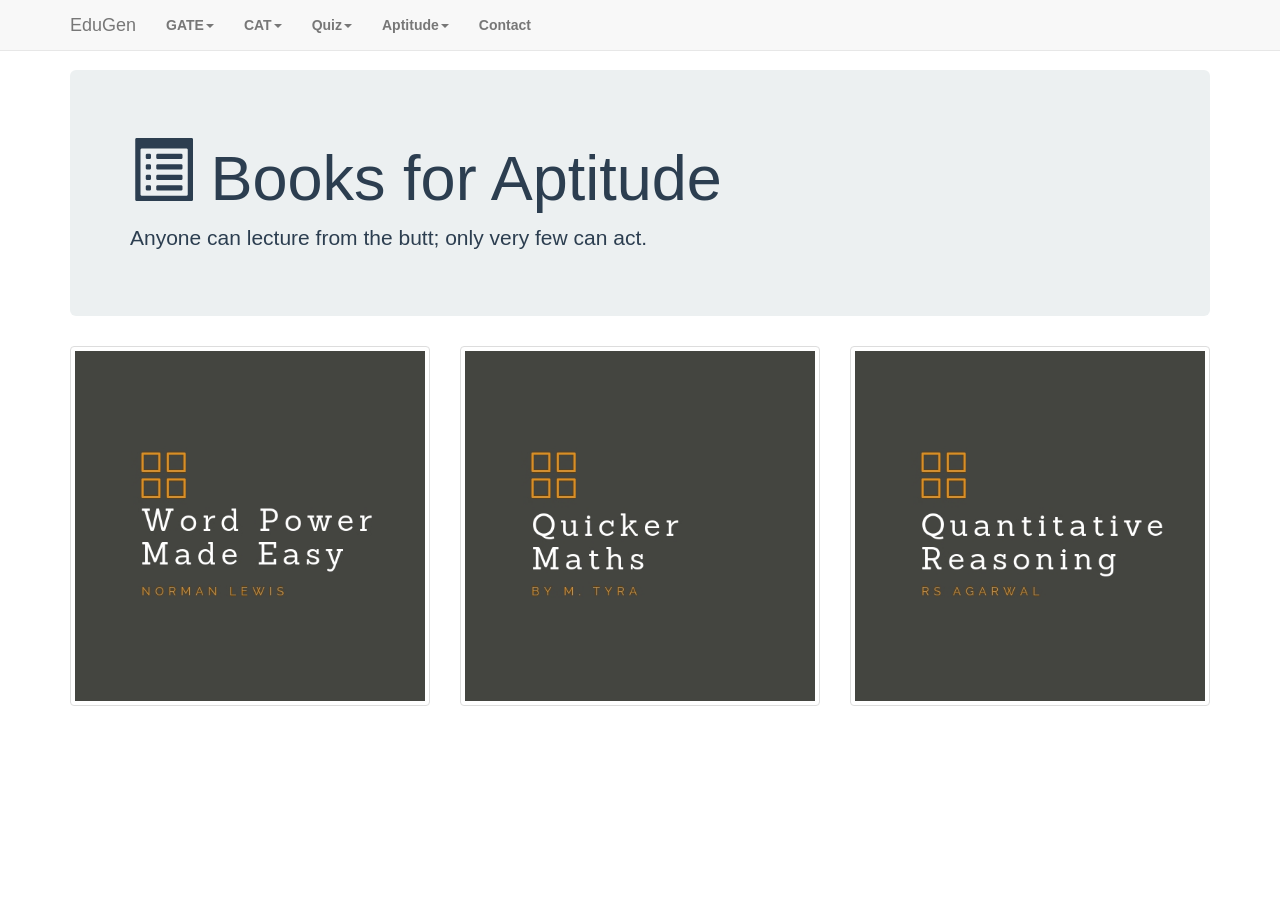
<file: aptitude.html>
<!DOCTYPE html>
<html>
<head>
	<title>Aptitude Books</title>
	<link rel="stylesheet" type="text/css" href="https://maxcdn.bootstrapcdn.com/bootstrap/3.3.5/css/bootstrap.min.css">
  <link rel="stylesheet" type="text/css" href="https://maxcdn.bootstrapcdn.com/font-awesome/4.4.0/css/font-awesome.min.css">
  <script type="text/javascript"src="https://code.jquery.com/jquery-3.3.1.min.js"></script>
  <link rel="stylesheet" type="text/css" href="">
</head>
<style type="text/css">
  #a
  {
    font:bold;
  }
  body { padding-top: 70px;

    background: url(https://cuttriss.co.nz/wp-content/uploads/2016/11/green-triangle-3.png);
    background-size: cover;
   background-position: center;



   }
    .jumbotron {
      color: #2c3e50;
      background: #ecf0f1;

    }
</style>
<body>
  <nav class="navbar navbar-default navbar-fixed-top">
  <div class="container">
<div class="navbar-header">
   <button type="button" class="navbar-toggle collapsed" data-toggle="collapse" data-target="#bs-example-navbar-collapse-1" aria-expanded="false">
        <span class="sr-only">Toggle navigation</span>
        <span class="icon-bar"></span>
        <span class="icon-bar"></span>
        <span class="icon-bar"></span>
      </button>
  <a class="navbar-brand" href="edugen.html" target="_top"><span class="r">EduGen</span></a>
</div>
<div class="collapse navbar-collapse" id="bs-example-navbar-collapse-1">
<ul class="nav navbar-nav navbar-left">
   <li class="dropdown">
   <a href="#" class="dropdown-toggle" data-toggle="dropdown" role="button" aria-haspopup="true" aria-expanded="false"><span class="r"><b>GATE</b></span><span class="caret"></span></a>
          <ul class="dropdown-menu">
            <li><a href="rrrrr.html"><span id="a"><b>Notes</b></span></a></li>
            <li><a href="https://ebooks.careerlauncher.com/store/eBooks/GATE"><span id="a"><b>Books</b></span></a></li>
            <li><a href="gallery.html"><span id="a"><b>Video Lecture</b></span></a></li>
            <li><a href="p.html"><span id="a"><b>Pervious Papers</b></span></a></li>
          </ul>
        </li>
<li class="dropdown">
   <a href="#" class="dropdown-toggle" data-toggle="dropdown" role="button" aria-haspopup="true" aria-expanded="false"><span class="r"><b>CAT</b></span><span class="caret"></span></a>
          <ul class="dropdown-menu">
            <li><a href="cat.html"><b>Notes</b></a></li>
            <li><a href="books.html"><b>Books</b></a></li>
            <li><a href="#"><b>Pervious Papers</b></a></li>
          </ul>
        </li>

 <li class="dropdown">
   <a href="#" class="dropdown-toggle" data-toggle="dropdown" role="button" aria-haspopup="true" aria-expanded="false"><span class="r"><b>Quiz</b></span><span class="caret"></span></a>
          <ul class="dropdown-menu">
            <li><a href="quiz.html"><b>Competition Exam</b></a></li>
          </ul>
        </li>
  <li class="dropdown">
   <a href="#" class="dropdown-toggle" data-toggle="dropdown" role="button" aria-haspopup="true" aria-expanded="false"><span class="r"><b>Aptitude</b></span><span class="caret"></span></a>
          <ul class="dropdown-menu">
            <li><a href="#"></a></li>
            <li><a href="aptitude.html"><b>Books</b></a></li>
            <li><a href="Aptitude_v.html"><b>Video Lecture</b></a></li>
            <!--<li><a href="#"><b>Tricks</b></a></li>-->
          </ul>
        </li>
  <li><a href="#"><span class="r"><b>Contact<b></span></a></li>

</div>
</div>
  </nav>

  <div class="container">

  <div class="jumbotron">
    <h1><i  class="glyphicon glyphicon-list-alt"></i></span>  Books for Aptitude</h1>
    <p>Anyone can lecture from the butt; only very few can act.</p>
  </div>

    <div class="row">
      <div class="col-lg-4 col-sm-6">
        <div class="thumbnail">
        	<a href="https://drive.google.com/file/d/0B2f6gfN3R0ABMWJQYXBMbl9IeEU/view
">
          <img src="img/a1.jpg">
          </a>
        </div>
      </div>
      <div class="col-lg-4 col-sm-6">
        <div class="thumbnail">
        	<a href="https://drive.google.com/file/d/0B1KdGGHsLplheXhyc2VhdXBSZk0/view?pli=1
">
        <img src="img/a4.jpg">
          </a>
        </div>
      </div>
      <div class="col-lg-4 col-sm-6">
        <div class="thumbnail">
        	<a href="https://drive.google.com/file/d/0B1x59CIQzF-Bd1E0VHh3aWxnUVk/view
">
          <img src="img/a3.jpg">
          </a>
        </div>
      </div>


<script src="https://code.jquery.com/jquery-2.1.4.js"></script>
<script src="https://maxcdn.bootstrapcdn.com/bootstrap/3.3.5/js/bootstrap.min.js"></script>
</body>
</html>
</file>
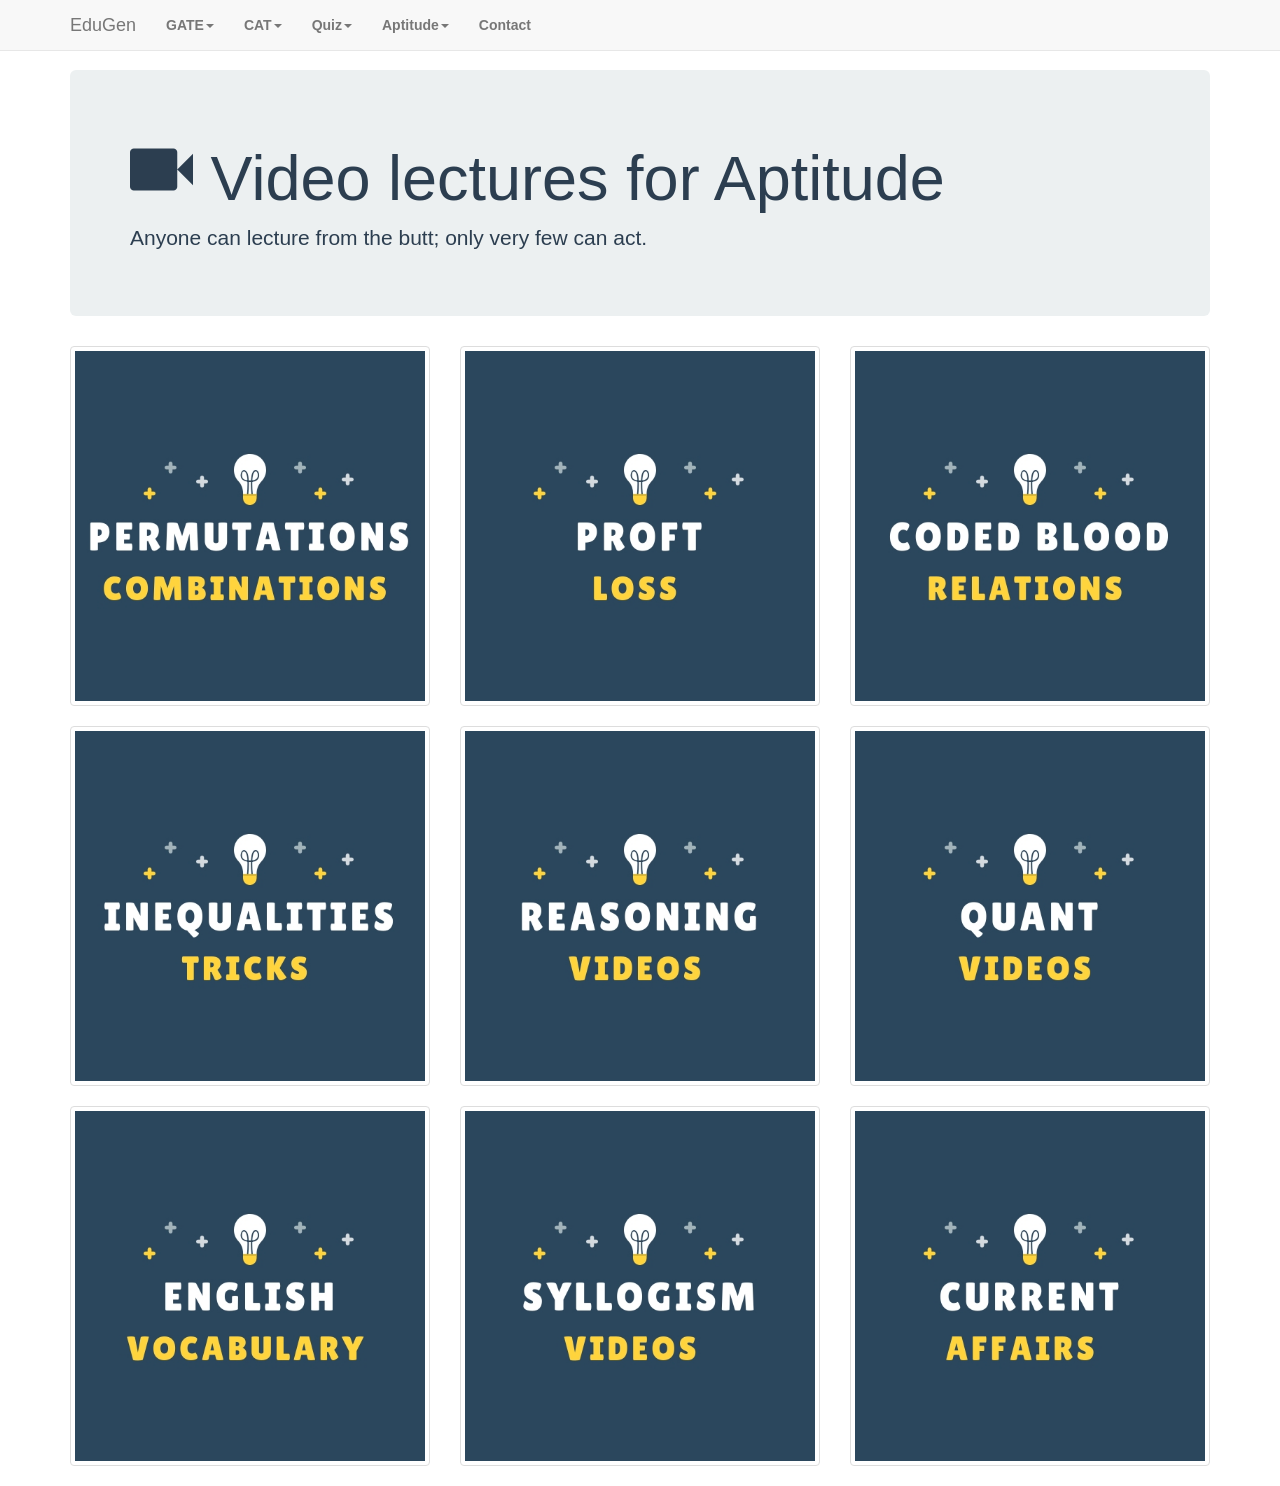
<file: Aptitude_v.html>
<!DOCTYPE html>
<html>
<head>
	<title>Video Lectures</title>
	<link rel="stylesheet" type="text/css" href="https://maxcdn.bootstrapcdn.com/bootstrap/3.3.5/css/bootstrap.min.css">
  <link rel="stylesheet" type="text/css" href="https://maxcdn.bootstrapcdn.com/font-awesome/4.4.0/css/font-awesome.min.css">
  <script type="text/javascript"src="https://code.jquery.com/jquery-3.3.1.min.js"></script>
  <link rel="stylesheet" type="text/css" href="">
</head>
<style type="text/css">
  #a
  {
    font:bold;
  }
  body { padding-top: 70px;

    background: url(https://cuttriss.co.nz/wp-content/uploads/2016/11/green-triangle-3.png);
    background-size: cover;
   background-position: center;



   }
    .jumbotron {
      color: #2c3e50;
      background: #ecf0f1;

    }
</style>
<body>
 <nav class="navbar navbar-default navbar-fixed-top">
  <div class="container">
<div class="navbar-header">
   <button type="button" class="navbar-toggle collapsed" data-toggle="collapse" data-target="#bs-example-navbar-collapse-1" aria-expanded="false">
        <span class="sr-only">Toggle navigation</span>
        <span class="icon-bar"></span>
        <span class="icon-bar"></span>
        <span class="icon-bar"></span>
      </button>
  <a class="navbar-brand" href="edugen.html" target="_top"><span class="r">EduGen</span></a>
</div>
<div class="collapse navbar-collapse" id="bs-example-navbar-collapse-1">
<ul class="nav navbar-nav navbar-left">
   <li class="dropdown">
   <a href="#" class="dropdown-toggle" data-toggle="dropdown" role="button" aria-haspopup="true" aria-expanded="false"><span class="r"><b>GATE</b></span><span class="caret"></span></a>
          <ul class="dropdown-menu">
            <li><a href="rrrrr.html"><span id="a"><b>Notes</b></span></a></li>
            <li><a href="https://ebooks.careerlauncher.com/store/eBooks/GATE"><span id="a"><b>Books</b></span></a></li>
            <li><a href="p.html"><span id="a"><b>Pervious Papers</b></span></a></li>
          </ul>
        </li>
<li class="dropdown">
   <a href="#" class="dropdown-toggle" data-toggle="dropdown" role="button" aria-haspopup="true" aria-expanded="false"><span class="r"><b>CAT</b></span><span class="caret"></span></a>
          <ul class="dropdown-menu">
            <li><a href="cat.html"><b>Notes</b></a></li>
            <li><a href="books.html"><b>Books</b></a></li>
            <li><a href="catv.html"><b>Video Lecture</b></a></li>

          </ul>
        </li>

 <li class="dropdown">
   <a href="#" class="dropdown-toggle" data-toggle="dropdown" role="button" aria-haspopup="true" aria-expanded="false"><span class="r"><b>Quiz</b></span><span class="caret"></span></a>
          <ul class="dropdown-menu">
            <li><a href="quiz.html"><b>Competition Exam</b></a></li>
          </ul>
        </li>
  <li class="dropdown">
   <a href="#" class="dropdown-toggle" data-toggle="dropdown" role="button" aria-haspopup="true" aria-expanded="false"><span class="r"><b>Aptitude</b></span><span class="caret"></span></a>
          <ul class="dropdown-menu">
            <li><a href="#"></a></li>
            <li><a href="aptitude.html"><b>Books</b></a></li>

          </ul>
        </li>
  <li><a href="contact.html"><span class="r"><b>Contact<b></span></a></li>

</div>
</div>
  </nav>
  <div class="container">

  <div class="jumbotron">
    <h1><i  class="glyphicon glyphicon-facetime-video"></i></span>  Video lectures for Aptitude</h1>
    <p>Anyone can lecture from the butt; only very few can act.</p>
  </div>

    <div class="row">
      <div class="col-lg-4 col-sm-6">
        <div class="thumbnail">
        	<a href="https://www.youtube.com/watch?v=j-_v4kdC7uU&list=PLJUzDR8Xp7F81FYCXibzE76YjyIKM5Oas">
          <img src="img/f1.jpg">
          </a>
        </div>
      </div>
      <div class="col-lg-4 col-sm-6">
        <div class="thumbnail">
        	<a href="https://www.youtube.com/watch?v=WsAzKRjCnH8&list=PLJUzDR8Xp7F8V3Z-ciRhLBi49BclBAXTO">
          <img src="img/f2.jpg">
          </a>
        </div>
      </div>
      <div class="col-lg-4 col-sm-6">
        <div class="thumbnail">
        	<a href="https://www.youtube.com/watch?v=K3jf_3l2UmQ&list=PLJUzDR8Xp7F_wcWQyl5v9UtcrRehHsvaH&index=2">
          <img src="img/f3.jpg">
          </a>
        </div>
      </div>
      <div class="col-lg-4 col-sm-6">

        <div class="thumbnail">
        	<a href="https://www.youtube.com/watch?v=inge4MlklIk&list=PLJUzDR8Xp7F-xmWzn_l-PjDF960yOsGJL">
          <img src="img/f4.jpg">
          </a>
        </div>
      </div>
      <div class="col-lg-4 col-sm-6">
        <div class="thumbnail">
        	<a href="https://www.youtube.com/watch?v=N1_mEdE9dx0&list=PLJUzDR8Xp7F9NTc31k1JM0YF6ZfCFyxRr">
          <img src="img/f5.jpg">
          </a>
        </div>
      </div>
      <div class="col-lg-4 col-sm-6">
        <div class="thumbnail">
        	<a href="https://www.youtube.com/watch?v=qL2xPOd8Dos&list=PLJUzDR8Xp7F8dRenYMjXXT1kcyJ_gC6wM">
          <img src="img/f6.jpg">
          </a>
        </div>
      </div>
      <div class="col-lg-4 col-sm-6">
        <div class="thumbnail">
        	<a href="https://www.youtube.com/watch?v=6QkvFzKucaY&list=PLJUzDR8Xp7F-Zes72W8nK0h1FxnHodOuD">
          <img src="img/f7.jpg">
          </a>
        </div>
      </div>
      <div class="col-lg-4 col-sm-6">
        <div class="thumbnail">
        	<a href="https://www.youtube.com/watch?v=N-n-VSvumBM&list=PLJUzDR8Xp7F8tgrqvhOiEFEmGOoyzThAE">
          <img src="img/f8.jpg">
          </a>
        </div>
      </div>
      <div class="col-lg-4 col-sm-6">
        <div class="thumbnail">
        	<a href="https://www.youtube.com/watch?v=sF1ghSiyxdk&list=PLJUzDR8Xp7F_gL8FpwKMOX2yYdkWbLc5P">
          <img src="img/f9.jpg">
          </a>
      </div>
    </div>
  </div>

<script src="https://code.jquery.com/jquery-2.1.4.js"></script>
<script src="https://maxcdn.bootstrapcdn.com/bootstrap/3.3.5/js/bootstrap.min.js"></script>
</body>
</html>
</file>
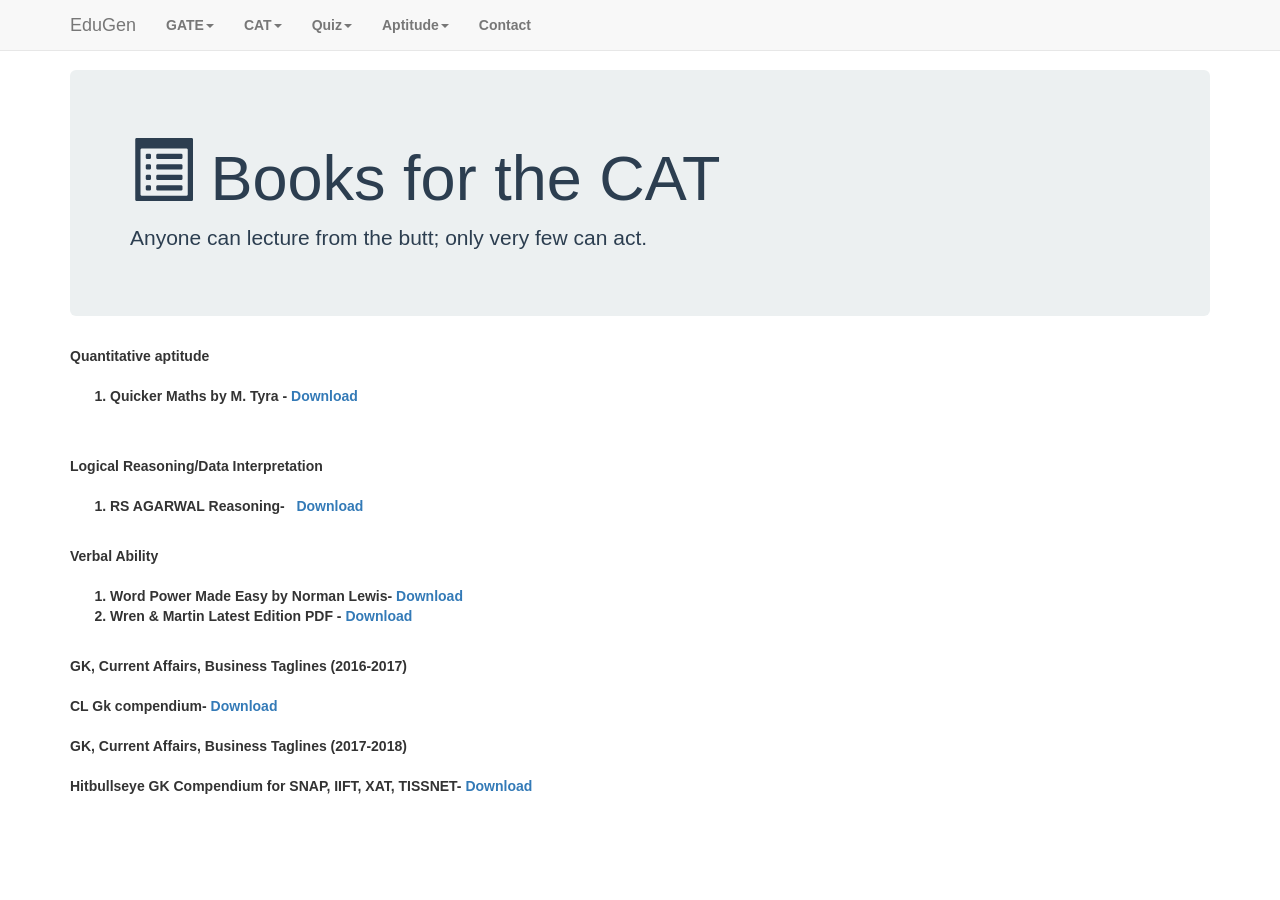
<file: books.html>
<!DOCTYPE html>
<html>
<head>
	<title>Books</title>
<link rel="stylesheet" href="https://maxcdn.bootstrapcdn.com/bootstrap/3.3.7/css/bootstrap.min.css" integrity="sha384-BVYiiSIFeK1dGmJRAkycuHAHRg32OmUcww7on3RYdg4Va+PmSTsz/K68vbdEjh4u" crossorigin="anonymous">
<script src="https://maxcdn.bootstrapcdn.com/bootstrap/3.3.7/js/bootstrap.min.js" integrity="sha384-Tc5IQib027qvyjSMfHjOMaLkfuWVxZxUPnCJA7l2mCWNIpG9mGCD8wGNIcPD7Txa" crossorigin="anonymous"></script>
<script src="https://ajax.googleapis.com/ajax/libs/jquery/3.3.1/jquery.min.js"></script>
  <script src="https://maxcdn.bootstrapcdn.com/bootstrap/3.3.7/js/bootstrap.min.js"></script>
<style type="text/css">
body {
    background: url(https://cuttriss.co.nz/wp-content/uploads/2016/11/green-triangle-3.png);
    background-size: cover;
   background-position: center;
   }
table
{
margin-left:200px;
}
.jumbotron
{
margin-top:70px;
padding-left:50px;
padding-right:50px;
 color: #2c3e50;
 background: #ecf0f1;

}
.entry-content table th {
    padding: 8px;
    background-color: #0f9d58;
    text-align: center;
}
table td
{
color : black
}</p>
<p>table, th, td {
    border: 1px solid black;
    border-collapse: collapse;
}
th, td {
    padding: 5px;
    text-align: left;
    text-color: red;
    font-weight: bold;
    font-size: 14px;
}
body {
    background-color: lightgreay;
}

</style>
<head>
<body>
	 <nav class="navbar navbar-default navbar-fixed-top">
  <div class="container">
<div class="navbar-header">
   <button type="button" class="navbar-toggle collapsed" data-toggle="collapse" data-target="#bs-example-navbar-collapse-1" aria-expanded="false">
        <span class="sr-only">Toggle navigation</span>
        <span class="icon-bar"></span>
        <span class="icon-bar"></span>
        <span class="icon-bar"></span>
      </button>
  <a class="navbar-brand" href="edugen.html" target="_top"><span class="r">EduGen</span></a>
</div>
<div class="collapse navbar-collapse" id="bs-example-navbar-collapse-1">
<ul class="nav navbar-nav navbar-left">
   <li class="dropdown">
   <a href="#" class="dropdown-toggle" data-toggle="dropdown" role="button" aria-haspopup="true" aria-expanded="false"><span class="r"><b>GATE</b></span><span class="caret"></span></a>
          <ul class="dropdown-menu">
            <li><a href="rrrrr.html"><span id="a"><b>Notes</b></span></a></li>
            <li><a href="https://ebooks.careerlauncher.com/store/eBooks/GATE"><span id="a"><b>Books</b></span></a></li>
            <li><a href="gallery.html"><span id="a"><b>Video Lecture</b></span></a></li>
            <li><a href="p.html"><span id="a"><b>Pervious Papers</b></span></a></li>
          </ul>
        </li>
<li class="dropdown">
   <a href="#" class="dropdown-toggle" data-toggle="dropdown" role="button" aria-haspopup="true" aria-expanded="false"><span class="r"><b>CAT</b></span><span class="caret"></span></a>
          <ul class="dropdown-menu">
            <li><a href="cat.html"><b>Notes</b></a></li>
            <li><a href="catv.html"><b>Video Lecture</b></a></li>

          </ul>
        </li>

 <li class="dropdown">
   <a href="#" class="dropdown-toggle" data-toggle="dropdown" role="button" aria-haspopup="true" aria-expanded="false"><span class="r"><b>Quiz</b></span><span class="caret"></span></a>
          <ul class="dropdown-menu">
            <li><a href="quiz.html"><b>Competition Exam</b></a></li>
          </ul>
        </li>
  <li class="dropdown">
   <a href="#" class="dropdown-toggle" data-toggle="dropdown" role="button" aria-haspopup="true" aria-expanded="false"><span class="r"><b>Aptitude</b></span><span class="caret"></span></a>
          <ul class="dropdown-menu">
            <li><a href="#"></a></li>
            <li><a href="aptitude.html"><b>Books</b></a></li>
            <li><a href="Aptitude_v.html"><b>Video Lecture</b></a></li>

          </ul>
        </li>
  <li><a href="contact.html"><span class="r"><b>Contact<b></span></a></li>

</div>
</div>
  </nav>
<div class="container">

  <div class="jumbotron">
    <h1><i  class=" glyphicon glyphicon-list-alt"></i></span>  Books for the CAT</h1>
    <p>Anyone can lecture from the butt; only very few can act.</p>
  </div>




<b>Quantitative aptitude</b><br>
<br>
<ol style="text-align: left;">
<li>Quicker Maths by M. Tyra -&nbsp;<a href="https://drive.google.com/file/d/0B1KdGGHsLplheXhyc2VhdXBSZk0/view?pli=1">Download</a></li>
</ol>
<div>
<br />
<b><br /></b>
<b>Logical Reasoning/Data Interpretation</b><br />
<br />
<ol style="text-align: left;">
<li>RS AGARWAL Reasoning- &nbsp;<a href="https://drive.google.com/open?id=0B1x59CIQzF-Bd1E0VHh3aWxnUVk">&nbsp;Download</a></li>
</ol>
<br />
<b>Verbal Ability</b><br />
<br />
<ol style="text-align: left;">
<li>Word Power Made Easy by Norman Lewis-&nbsp;<a href="https://drive.google.com/file/d/0B2f6gfN3R0ABMWJQYXBMbl9IeEU/view?usp=sharing">Download</a></li>
<li>Wren &amp; Martin Latest Edition PDF - <a href="http://bit.ly/2kybyKP">Download</a></li>
</ol>
<b><br /></b>
<b>GK, Current Affairs, Business Taglines (2016-2017)</b><br />
<b><br /></b>
CL Gk compendium- <a href="http://bit.ly/2kSDets">Download</a><br />
<b><br /></b>
<b>GK, Current Affairs, Business Taglines (2017-2018)</b><br />
<b><br /></b>
Hitbullseye GK Compendium for SNAP, IIFT, XAT, TISSNET- <a href="https://drive.google.com/open?id=1ONXem46PXWzouekeIc-wWhGacV0TVla-">Download</a><br />
<b><br /></b>
<b><br /></b>
</body>
</html>
</file>
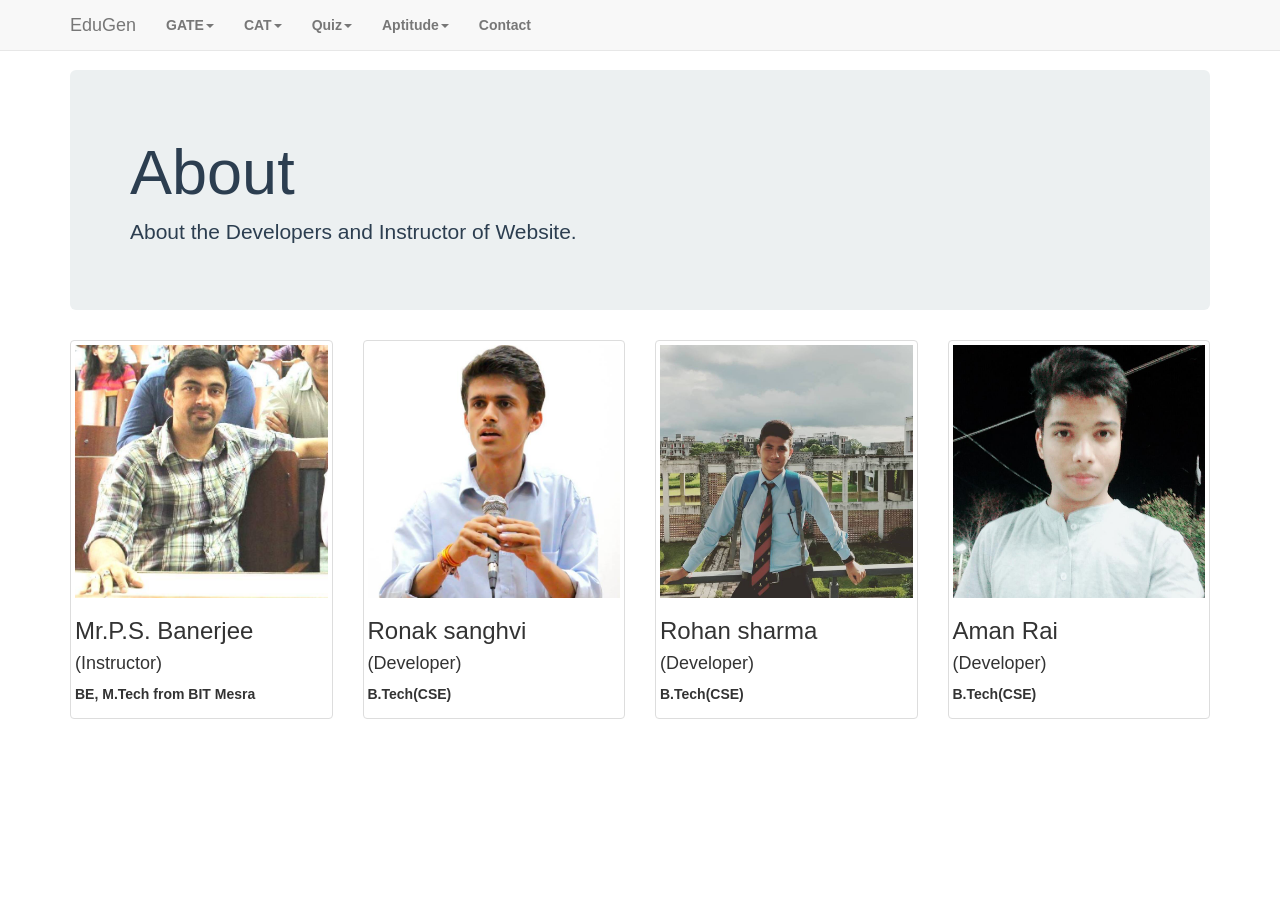
<file: contact.html>
<!DOCTYPE html>
<html>
<head>
	<title>Contact</title>
	<link rel="stylesheet" type="text/css" href="https://maxcdn.bootstrapcdn.com/bootstrap/3.3.5/css/bootstrap.min.css">
  <link rel="stylesheet" type="text/css" href="https://maxcdn.bootstrapcdn.com/font-awesome/4.4.0/css/font-awesome.min.css">
  <script type="text/javascript"src="https://code.jquery.com/jquery-3.3.1.min.js"></script>
  <link rel="stylesheet" type="text/css" href="">
</head>
<style type="text/css">
  #a
  {
    font:bold;
  }
  body { padding-top: 70px; }
    .jumbotron {
      color: #2c3e50;
      background: #ecf0f1;

    }
</style>
<body>
  <nav class="navbar navbar-default navbar-fixed-top">
  <div class="container">
<div class="navbar-header">
   <button type="button" class="navbar-toggle collapsed" data-toggle="collapse" data-target="#bs-example-navbar-collapse-1" aria-expanded="false">
        <span class="sr-only">Toggle navigation</span>
        <span class="icon-bar"></span>
        <span class="icon-bar"></span>
        <span class="icon-bar"></span>
      </button>
  <a class="navbar-brand" href="edugen.html" target="_top"><span class="r">EduGen</span></a>
</div>
<div class="collapse navbar-collapse" id="bs-example-navbar-collapse-1">
<ul class="nav navbar-nav navbar-left">

   <li class="dropdown">
   <a href="#" class="dropdown-toggle" data-toggle="dropdown" role="button" aria-haspopup="true" aria-expanded="false"><span class="r"><b>GATE</b></span><span class="caret"></span></a>
          <ul class="dropdown-menu">
            <li><a href="rrrrr.html"><span id="a"><b>Notes</b></span></a></li>
            <li><a href="https://ebooks.careerlauncher.com/store/eBooks/GATE"><span id="a"><b>Books</b></span></a></li>
            <li><a href="gallery.html"><span id="a"><b>Video Lecture</b></span></a></li>
            <li><a href="p.html"><span id="a"><b>Pervious Papers</b></span></a></li>
          </ul>
        </li>
<li class="dropdown">
   <a href="#" class="dropdown-toggle" data-toggle="dropdown" role="button" aria-haspopup="true" aria-expanded="false"><span class="r"><b>CAT</b></span><span class="caret"></span></a>
          <ul class="dropdown-menu">
            <li><a href="cat.html"><b>Notes</b></a></li>
            <li><a href="books.html"><b>Books</b></a></li>
            <li><a href="catv.html"><b>Video Lecture</b></a></li>
          </ul>
        </li>

 <li class="dropdown">
   <a href="#" class="dropdown-toggle" data-toggle="dropdown" role="button" aria-haspopup="true" aria-expanded="false"><span class="r"><b>Quiz</b></span><span class="caret"></span></a>
          <ul class="dropdown-menu">
            <li><a href="quiz.html"><b>Competition Exam</b></a></li>
          </ul>
        </li>
  <li class="dropdown">
   <a href="#" class="dropdown-toggle" data-toggle="dropdown" role="button" aria-haspopup="true" aria-expanded="false"><span class="r"><b>Aptitude</b></span><span class="caret"></span></a>
          <ul class="dropdown-menu">
            <li><a href="#"></a></li>
            <li><a href="aptitude.html"><b>Books</b></a></li>
            <li><a href="Aptitude_v.html"><b>Video Lecture</b></a></li>
          </ul>
        </li>
  <li><a href="#"><span class="r"><b>Contact<b></span></a></li>

</div>
</div>
  </nav>
  <div class="container">

  <div class="jumbotron">
    <h1><i  class=""></i></span>  About</h1>
    <p>About the Developers and Instructor of Website.</p>
  </div>

    <div class="row">
      <div class="col-lg-3 col-sm-6">
        <div class="thumbnail">
        	<a href="https://www.linkedin.com/in/partha-sarathy-banerjee-157a5937/">
          <img src="img\sir.jpg">
          </a>
            <h3>  Mr.P.S. Banerjee</h3>
            <h4>(Instructor)</h4>
            <p>BE, M.Tech from BIT Mesra</p>
        </div>
      </div>
      <div class="col-lg-3 col-sm-6">
        <div class="thumbnail">
        	<a href="https://www.linkedin.com/in/ronak-sanghvi-6b08aa131/">
          <img src="img\ronak.jpg">
          </a>
          <h3>  Ronak sanghvi
          <h4>(Developer)</h4>
          <p>B.Tech(CSE)</p>
        </div>
      </div>
      <div class="col-lg-3 col-sm-6">
        <div class="thumbnail">
        	<a href="https://www.linkedin.com/in/rohan-sharma-1a894b156/">
          <img src="img\Rohan.jpg">
          </a>
          <h3>Rohan sharma</h3>
          <h4>(Developer)</h4>
          <p>B.Tech(CSE)</p>
        </div>
      </div>
      <div class="col-lg-3 col-sm-6">

        <div class="thumbnail">
        	<a href="https://www.linkedin.com/in/aman-rai-b68945156/">
          <img src="img\aman.jpg">
          </a>
        <h3 >Aman Rai</h3>
        <h4>(Developer)</h4>
        <p>B.Tech(CSE)</p>
      </div>
    </div>
        </div>
<script src="https://code.jquery.com/jquery-2.1.4.js"></script>
<script src="https://maxcdn.bootstrapcdn.com/bootstrap/3.3.5/js/bootstrap.min.js"></script>
</body>
</html>
</file>
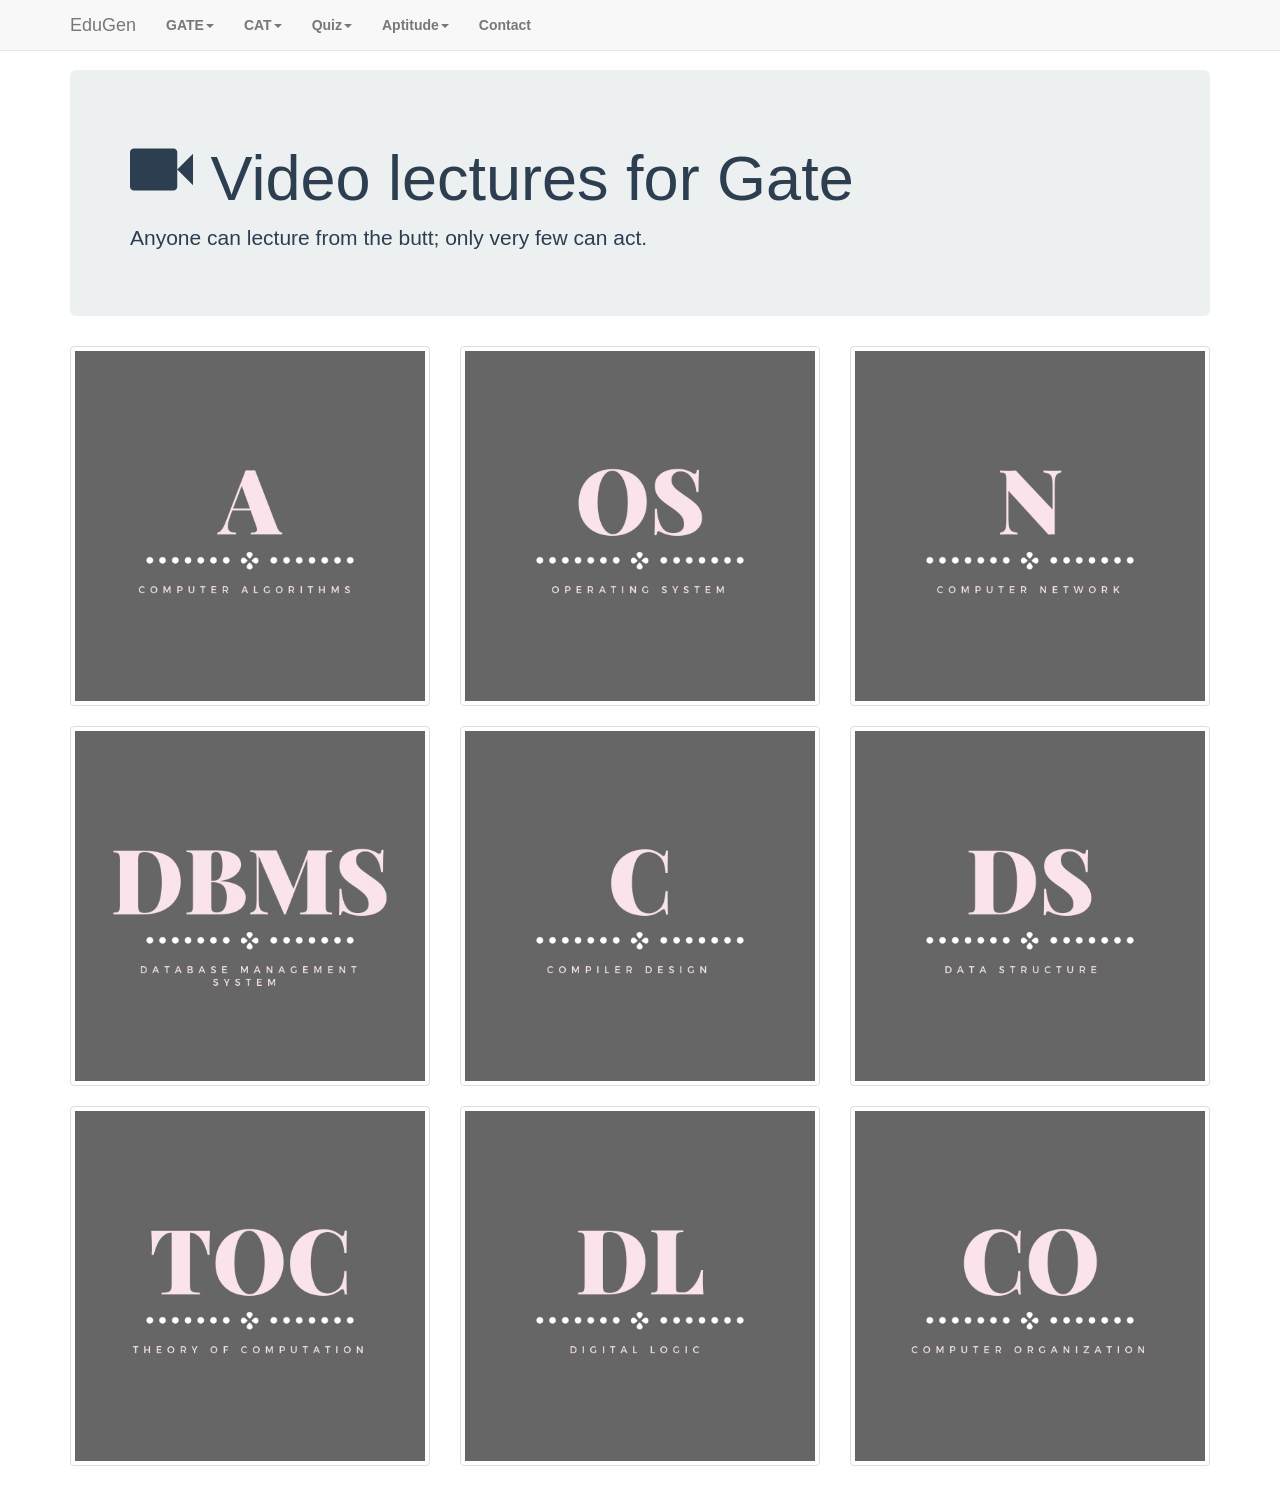
<file: gallery.html>
<!DOCTYPE html>
<html>
<head>
	<title>Video Lectures</title>
	<link rel="stylesheet" type="text/css" href="https://maxcdn.bootstrapcdn.com/bootstrap/3.3.5/css/bootstrap.min.css">
  <link rel="stylesheet" type="text/css" href="https://maxcdn.bootstrapcdn.com/font-awesome/4.4.0/css/font-awesome.min.css">
  <script type="text/javascript"src="https://code.jquery.com/jquery-3.3.1.min.js"></script>
  <link rel="stylesheet" type="text/css" href="">
</head>
<style type="text/css">
  #a
  {
    font:bold;
  }
  body { padding-top: 70px;

    background: url(https://cuttriss.co.nz/wp-content/uploads/2016/11/green-triangle-3.png);
    background-size: cover;
   background-position: center;



   }
    .jumbotron {
      color: #2c3e50;
      background: #ecf0f1;

    }
</style>
<body>
 <nav class="navbar navbar-default navbar-fixed-top">
  <div class="container">
<div class="navbar-header">
   <button type="button" class="navbar-toggle collapsed" data-toggle="collapse" data-target="#bs-example-navbar-collapse-1" aria-expanded="false">
        <span class="sr-only">Toggle navigation</span>
        <span class="icon-bar"></span>
        <span class="icon-bar"></span>
        <span class="icon-bar"></span>
      </button>
  <a class="navbar-brand" href="edugen.html" target="_top"><span class="r">EduGen</span></a>
</div>
<div class="collapse navbar-collapse" id="bs-example-navbar-collapse-1">
<ul class="nav navbar-nav navbar-left">
  
   <li class="dropdown">
   <a href="#" class="dropdown-toggle" data-toggle="dropdown" role="button" aria-haspopup="true" aria-expanded="false"><span class="r"><b>GATE</b></span><span class="caret"></span></a>
          <ul class="dropdown-menu">
            <li><a href="rrrrr.html"><span id="a"><b>Notes</b></span></a></li>
            <li><a href="https://ebooks.careerlauncher.com/store/eBooks/GATE"><span id="a"><b>Books</b></span></a></li>
            <li><a href="p.html"><span id="a"><b>Pervious Papers</b></span></a></li>
          </ul>
        </li>
<li class="dropdown">
   <a href="#" class="dropdown-toggle" data-toggle="dropdown" role="button" aria-haspopup="true" aria-expanded="false"><span class="r"><b>CAT</b></span><span class="caret"></span></a>
          <ul class="dropdown-menu">
            <li><a href="cat.html"><b>Notes</b></a></li>
            <li><a href="books.html"><b>Books</b></a></li>
            <li><a href="catv.html"><b>Video Lecture</b></a></li>

          </ul>
        </li>

 <li class="dropdown">
   <a href="#" class="dropdown-toggle" data-toggle="dropdown" role="button" aria-haspopup="true" aria-expanded="false"><span class="r"><b>Quiz</b></span><span class="caret"></span></a>
          <ul class="dropdown-menu">
            <li><a href="quiz.html"><b>Competition Exam</b></a></li>
          </ul>
        </li>
  <li class="dropdown">
   <a href="#" class="dropdown-toggle" data-toggle="dropdown" role="button" aria-haspopup="true" aria-expanded="false"><span class="r"><b>Aptitude</b></span><span class="caret"></span></a>
          <ul class="dropdown-menu">
            <li><a href="#"></a></li>
            <li><a href="aptitude.html"><b>Books</b></a></li>
            <li><a href="Aptitude_v.html"><b>Video Lecture</b></a></li>

          </ul>
        </li>
  <li><a href="contact.html"><span class="r"><b>Contact<b></span></a></li>

</div>
</div>
  </nav>
  <div class="container">

  <div class="jumbotron">
    <h1><i  class="glyphicon glyphicon-facetime-video"></i></span>  Video lectures for Gate</h1>
    <p>Anyone can lecture from the butt; only very few can act.</p>
  </div>

    <div class="row">
      <div class="col-lg-4 col-sm-6">
        <div class="thumbnail">
        	<a href="https://www.youtube.com/watch?v=0IAPZzGSbME&list=PLDN4rrl48XKpZkf03iYFl-O29szjTrs_O">
          <img src="img/11.jpg">
          </a>
        </div>
      </div>
      <div class="col-lg-4 col-sm-6">
        <div class="thumbnail">
        	<a href="https://www.youtube.com/watch?v=YwqexcfbucE&list=PLmXKhU9FNesSFvj6gASuWmQd23Ul5omtD">
          <img src="img/22.jpg">
          </a>
        </div>
      </div>
      <div class="col-lg-4 col-sm-6">
        <div class="thumbnail">
        	<a href="https://www.youtube.com/watch?v=P_gj_gw_fhQ&list=PL9zFgBale5fsO-ui9r_pmuDC3d2Oh9wWy">
          <img src="img/33.jpg">
          </a>
        </div>
      </div>
      <div class="col-lg-4 col-sm-6">

        <div class="thumbnail">
        	<a href="https://www.youtube.com/watch?v=eTiP-H9GQ30&list=PLmXKhU9FNesR1rSES7oLdJaNFgmuj0SYV">
          <img src="img/44.jpg">
          </a>
        </div>
      </div>
      <div class="col-lg-4 col-sm-6">
        <div class="thumbnail">
        	<a href="https://www.youtube.com/watch?v=hRM9ZvjbpVY&list=PLV8vIYTIdSnaeEO7C3elIV9u-Vj5G5CRF">
          <img src="img/5.jpg">
          </a>
        </div>
      </div>
      <div class="col-lg-4 col-sm-6">
        <div class="thumbnail">
        	<a href="https://www.youtube.com/watch?v=X9r-J_-soUo&list=PLmXKhU9FNesRRy20Hjr2GuQ7Y6wevfsc5">
          <img src="img/6.jpg">
          </a>
        </div>
      </div>
      <div class="col-lg-4 col-sm-6">
        <div class="thumbnail">
        	<a href="https://www.youtube.com/watch?v=00cXiux2Kjk&list=PLmXKhU9FNesSdCsn6YQqu9DmXRMsYdZ2T">
          <img src="img/7.jpg">
          </a>
        </div>
      </div>
      <div class="col-lg-4 col-sm-6">
        <div class="thumbnail">
        	<a href="https://www.youtube.com/watch?v=ztkMRln_jDA&list=PLmXKhU9FNesSfX1PVt4VGm-wbIKfemUWK">
          <img src="img/8.jpg">
          </a>
        </div>
      </div>
      <div class="col-lg-4 col-sm-6">
        <div class="thumbnail">
        	<a href="https://www.youtube.com/watch?v=NV9QD40vgLU&list=PL9zFgBale5fsVaOVUqXA1cJ22ePKpDEim">
          <img src="img/9.jpg">
          </a>
      </div>
    </div>
  </div>

<script src="https://code.jquery.com/jquery-2.1.4.js"></script>
<script src="https://maxcdn.bootstrapcdn.com/bootstrap/3.3.5/js/bootstrap.min.js"></script>
</body>
</html>
</file>
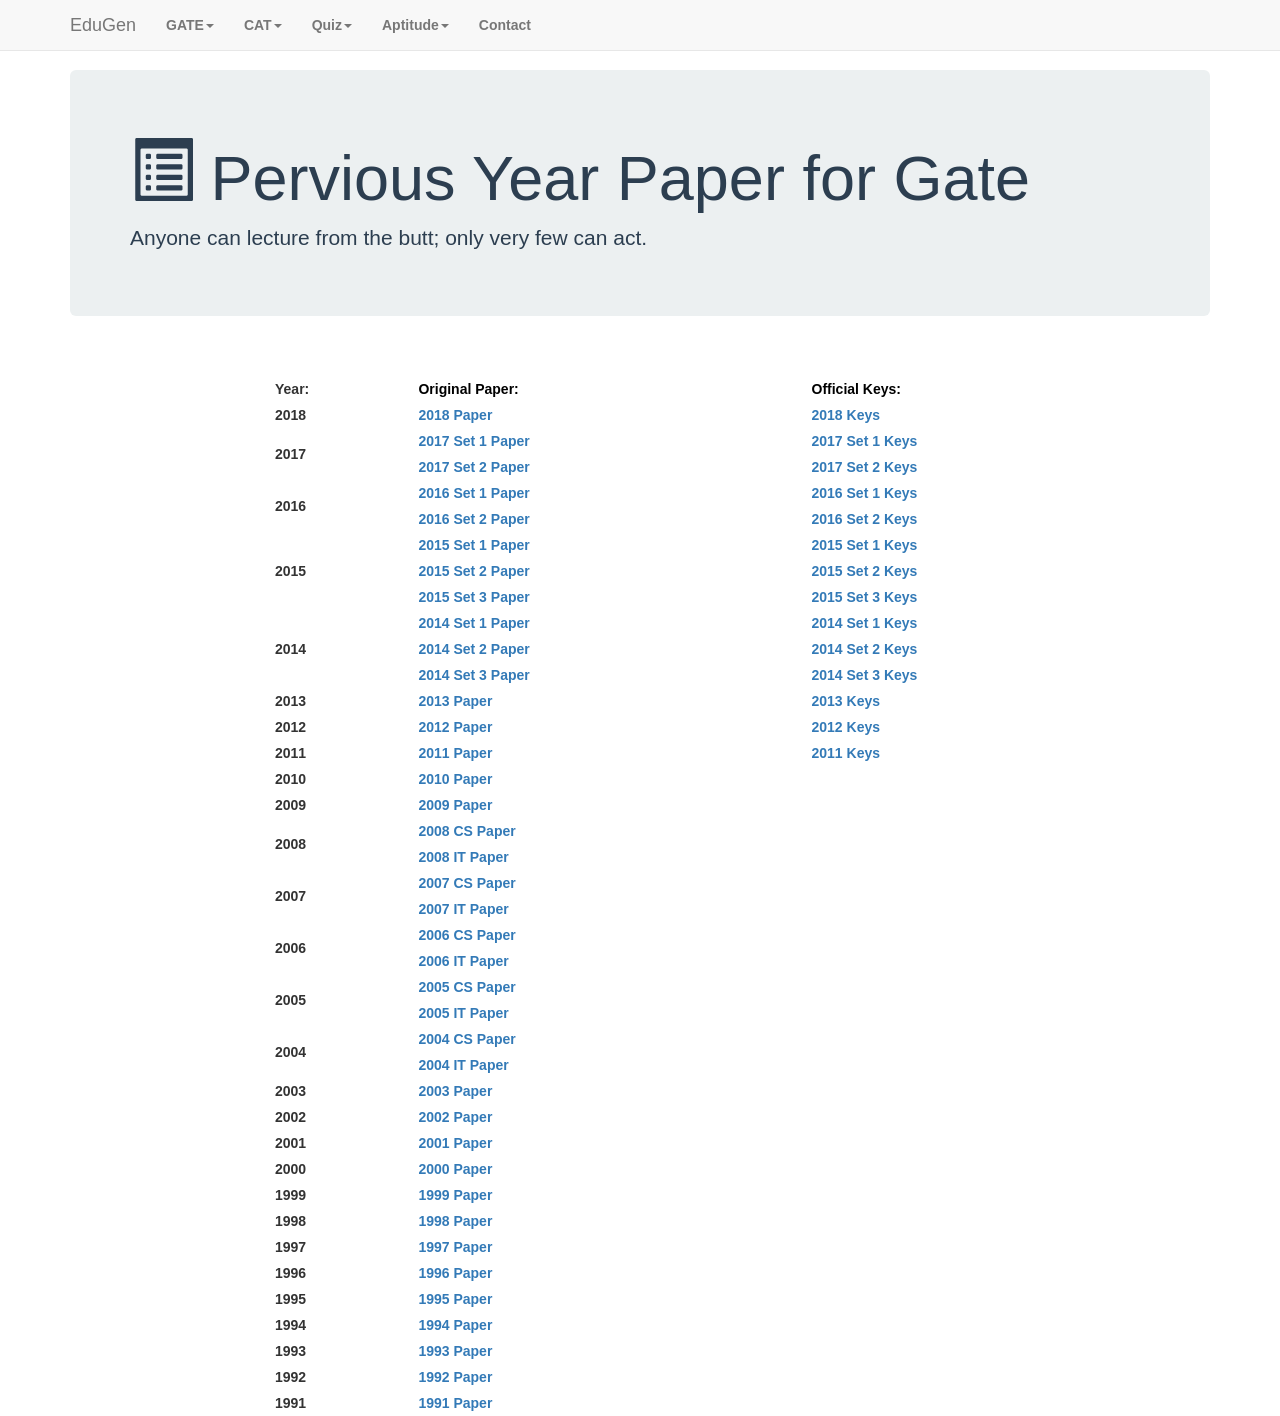
<file: p.html>
<html>
<title>Question paper</title>
<link rel="stylesheet" href="https://maxcdn.bootstrapcdn.com/bootstrap/3.3.7/css/bootstrap.min.css" integrity="sha384-BVYiiSIFeK1dGmJRAkycuHAHRg32OmUcww7on3RYdg4Va+PmSTsz/K68vbdEjh4u" crossorigin="anonymous">
<script src="https://maxcdn.bootstrapcdn.com/bootstrap/3.3.7/js/bootstrap.min.js" integrity="sha384-Tc5IQib027qvyjSMfHjOMaLkfuWVxZxUPnCJA7l2mCWNIpG9mGCD8wGNIcPD7Txa" crossorigin="anonymous"></script>
<script src="https://ajax.googleapis.com/ajax/libs/jquery/3.3.1/jquery.min.js"></script>
  <script src="https://maxcdn.bootstrapcdn.com/bootstrap/3.3.7/js/bootstrap.min.js"></script>
<style type="text/css">
body {
    background: url(https://cuttriss.co.nz/wp-content/uploads/2016/11/green-triangle-3.png);
    background-size: cover;
   background-position: center;
   }
table
{
margin-left:200px;
}
.jumbotron
{
margin-top:70px;
padding-left:50px;
padding-right:50px;
 color: #2c3e50;
 background: #ecf0f1;

}
.entry-content table th {
    padding: 8px;
    background-color: #0f9d58;
    text-align: center;
}
table td
{
color : black
}</p>
<p>table, th, td {
    border: 1px solid black;
    border-collapse: collapse;
}
th, td {
    padding: 5px;
    text-align: left;
    text-color: red;
    font-weight: bold;
    font-size: 14px;
}
body {
    background-color: lightgreay;
}

</style>
<head>
<body>
	 <nav class="navbar navbar-default navbar-fixed-top">
  <div class="container">
<div class="navbar-header">
   <button type="button" class="navbar-toggle collapsed" data-toggle="collapse" data-target="#bs-example-navbar-collapse-1" aria-expanded="false">
        <span class="sr-only">Toggle navigation</span>
        <span class="icon-bar"></span>
        <span class="icon-bar"></span>
        <span class="icon-bar"></span>
      </button>
  <a class="navbar-brand" href="edugen.html" target="_top"><span class="r">EduGen</span></a>
</div>
<div class="collapse navbar-collapse" id="bs-example-navbar-collapse-1">
<ul class="nav navbar-nav navbar-left">
  
   <li class="dropdown">
   <a href="#" class="dropdown-toggle" data-toggle="dropdown" role="button" aria-haspopup="true" aria-expanded="false"><span class="r"><b>GATE</b></span><span class="caret"></span></a>
          <ul class="dropdown-menu">
            <li><a href="rrrrr.html"><span id="a"><b>Notes</b></span></a></li>
            <li><a href="https://ebooks.careerlauncher.com/store/eBooks/GATE"><span id="a"><b>Books</b></span></a></li>
            <li><a href="gallery.html"><span id="a"><b>Video Lecture</b></span></a></li>
          </ul>
        </li>
<li class="dropdown">
   <a href="#" class="dropdown-toggle" data-toggle="dropdown" role="button" aria-haspopup="true" aria-expanded="false"><span class="r"><b>CAT</b></span><span class="caret"></span></a>
          <ul class="dropdown-menu">
            <li><a href="cat.html"><b>Notes</b></a></li>
            <li><a href="books.html"><b>Books</b></a></li>
            <li><a href="catv.html"><b>Video Lecture</b></a></li>

          </ul>
        </li>

 <li class="dropdown">
   <a href="#" class="dropdown-toggle" data-toggle="dropdown" role="button" aria-haspopup="true" aria-expanded="false"><span class="r"><b>Quiz</b></span><span class="caret"></span></a>
          <ul class="dropdown-menu">
            <li><a href="quiz.html"><b>Competition Exam</b></a></li>
          </ul>
        </li>
  <li class="dropdown">
   <a href="#" class="dropdown-toggle" data-toggle="dropdown" role="button" aria-haspopup="true" aria-expanded="false"><span class="r"><b>Aptitude</b></span><span class="caret"></span></a>
          <ul class="dropdown-menu">
            <li><a href="#"></a></li>
            <li><a href="aptitude.html"><b>Books</b></a></li>
            <li><a href="Aptitude_v.html"><b>Video Lecture</b></a></li>

          </ul>
        </li>
  <li><a href="contact.html"><span class="r"><b>Contact<b></span></a></li>

</div>
</div>
  </nav>
<div class="container">

  <div class="jumbotron">
    <h1><i  class=" glyphicon glyphicon-list-alt"></i></span>  Pervious Year Paper for Gate</h1>
    <p>Anyone can lecture from the butt; only very few can act.</p>
  </div>


  <!-- Wrapper for slides -->

<table style="width:80%">
<b></p>
<tr>
<th><b>Year:</b></th>
<td><b>Original Paper:</b></td>
<td><b>Official Keys:</b></td>
</tr>
<tr>
<th rowspan="2">2018</th>
<td><a href="https://drive.google.com/open?id=1CcOpvMbmoneCockBJxqsuyrcFzVjlyhZ">2018 Paper</a></td>
<td><a href="https://drive.google.com/open?id=1-Hhl9QJlTYyjU6lzO8GhdXxURZnhH_3S">2018 Keys</a></td>
</tr>
<tr>
</tr>
<tr>
<th rowspan="2">2017</th>
<td><a href="https://drive.google.com/open?id=0By-VZ5fZo_6iZFd0TU9lVDhPbDA" target="_blank">2017 Set 1 Paper</a></td>
<td><a href="https://drive.google.com/open?id=0By-VZ5fZo_6idWNtSXViMkktZUk" target="_blank">2017 Set 1 Keys</a></td>
</tr>
<tr>
<td><a href="https://drive.google.com/open?id=0By-VZ5fZo_6iT2xGMVlKOWYxS3c" target="_blank">2017 Set 2 Paper</a></td>
<td><a href="https://drive.google.com/open?id=0By-VZ5fZo_6iRWtITmVGSmtDVXM" target="_blank">2017 Set 2 Keys</a></td>
</tr>
<tr>
<th rowspan="2">2016</th>
<td><a href="https://drive.google.com/open?id=0By-VZ5fZo_6iRTdoUkRBc0FadE0" target="_blank">2016 Set 1 Paper</a></td>
<td><a href="https://drive.google.com/open?id=0By-VZ5fZo_6ibllBempRcGxaUDg" target="_blank">2016 Set 1 Keys</a></td>
</tr>
<tr>
<td><a href="https://drive.google.com/open?id=0By-VZ5fZo_6iZWVHYTB5eUpsMGc" target="_blank">2016 Set 2 Paper</a></td>
<td><a href="https://drive.google.com/open?id=0By-VZ5fZo_6icTdzZmgxb3lieWM" target="_blank">2016 Set 2 Keys</a></td>
</tr>
<tr>
<th rowspan="3">2015</th>
<td><a href="https://drive.google.com/open?id=0By-VZ5fZo_6iZHZWanRYR2pPazA" target="_blank">2015 Set 1 Paper</a></td>
<td><a href="https://drive.google.com/open?id=0By-VZ5fZo_6ia0d4NWIzZXJETHc" target="_blank">2015 Set 1 Keys</a></td>
</tr>
<tr>
<td><a href="https://drive.google.com/open?id=0By-VZ5fZo_6iTTdhOTFzVzFHQzQ" target="_blank">2015 Set 2 Paper</a></td>
<td><a href="https://drive.google.com/open?id=0By-VZ5fZo_6iRm9XZng2ZjVxUDg" target="_blank">2015 Set 2 Keys</a></td>
</tr>
<tr>
<td><a href="https://drive.google.com/open?id=0By-VZ5fZo_6iaTZhaEE4OEZOTGs" target="_blank">2015 Set 3 Paper</a></td>
<td><a href="https://drive.google.com/open?id=0By-VZ5fZo_6iVDZzU2tDazJxSDQ" target="_blank">2015 Set 3 Keys</a></td>
</tr>
<tr>
<th rowspan="3">2014</th>
<td><a href="https://drive.google.com/open?id=0By-VZ5fZo_6idm50dHo3TnByTXc" target="_blank">2014 Set 1 Paper</a></td>
<td><a href="https://drive.google.com/open?id=0By-VZ5fZo_6idFRGMnBNbFFiTk0" target="_blank">2014 Set 1 Keys</a></td>
</tr>
<tr>
<td><a href="https://drive.google.com/open?id=0By-VZ5fZo_6ieXF2ckxoM1hBWm8" target="_blank">2014 Set 2 Paper</a></td>
<td><a href="https://drive.google.com/open?id=0By-VZ5fZo_6iakVhT1ZNU0ozMjg" target="_blank">2014 Set 2 Keys</a></td>
</tr>
<tr>
<td><a href="https://drive.google.com/open?id=0By-VZ5fZo_6iRnliMDlMT2o2T2M" target="_blank">2014 Set 3 Paper</a></a></td>
<td><a href="https://drive.google.com/open?id=0By-VZ5fZo_6iNHJOMGJQOHFFMHc" target="_blank">2014 Set 3 Keys</a></td>
</tr>
<tr>
<th>2013</th>
<td><a href="https://drive.google.com/open?id=0By-VZ5fZo_6iM2x5blMwS2lBZDA" target="_blank">2013 Paper</a></td>
<td><a href="https://drive.google.com/open?id=0By-VZ5fZo_6iLXpKLTZBWWU4dEk" target="_blank">2013 Keys</a></td>
</tr>
<tr>
<th>2012</th>
<td><a href="https://drive.google.com/open?id=0By-VZ5fZo_6iLTFlM2FTT0ZLclk" target="_blank">2012 Paper</a></td>
<td><a href="https://drive.google.com/open?id=0By-VZ5fZo_6ieVRSZ29TRmozd0U" target="_blank">2012 Keys</a></td>
</tr>
<tr>
<th>2011</th>
<td><a href="https://drive.google.com/open?id=0By-VZ5fZo_6icXVwZFhaS0hLRE0" target="_blank">2011 Paper</a></td>
<td><a href="https://drive.google.com/open?id=0By-VZ5fZo_6iRExmTEVmRlgzNWc" target="_blank">2011 Keys</a></td>
</tr>
<tr>
<th>2010</th>
<td><a href="https://drive.google.com/open?id=0By-VZ5fZo_6ieWhEdmd6SUx2aXM" target="_blank">2010 Paper</a></td>
<td></td>
</tr>
<tr>
<th>2009</th>
<td><a href="https://drive.google.com/open?id=0By-VZ5fZo_6iaWJ1dkhWNW5GU1E" target="_blank">2009 Paper</a></td>
<td></td>
</tr>
<tr>
<th rowspan="2">2008</th>
<td><a href="https://drive.google.com/open?id=0By-VZ5fZo_6iQzlId2JoZFU0SUE" target="_blank">2008 CS Paper</a></td>
<td></td>
</tr>
<tr>
<td><a href="https://drive.google.com/open?id=0By-VZ5fZo_6idnFFSHZJNlRTTXM" target="_blank">2008 IT Paper</a></td>
<td></td>
</tr>
<tr>
<th rowspan="2">2007</th>
<td><a href="https://drive.google.com/open?id=0By-VZ5fZo_6ieWVRX09mSXBiTXc" target="_blank">2007 CS Paper</a></td>
<td></td>
</tr>
<tr>
<td><a href="https://drive.google.com/open?id=0By-VZ5fZo_6iZjFCeFdSS0otbG8" target="_blank">2007 IT Paper</a></td>
<td></td>
</tr>
<tr>
<th rowspan="2">2006</th>
<td><a href="https://drive.google.com/open?id=0By-VZ5fZo_6iNFRmcGpyVlRSV00" target="_blank">2006 CS Paper</a></td>
<td></td>
</tr>
<tr>
<td><a href="https://drive.google.com/open?id=0By-VZ5fZo_6iTnhPYkYxTFdZdEE" target="_blank">2006 IT Paper</a></td>
<td></td>
</tr>
<tr>
<th rowspan="2">2005</th>
<td><a href="https://drive.google.com/open?id=0By-VZ5fZo_6iYmNTeHVWUnZYQVE" target="_blank">2005 CS Paper</a></td>
<td></td>
</tr>
<tr>
<td><a href="https://drive.google.com/open?id=0By-VZ5fZo_6iMDBnNkFSd3ItNTA" target="_blank">2005 IT Paper</a></td>
<td></td>
</tr>
<tr>
<th rowspan="2">2004</th>
<td><a href="https://drive.google.com/open?id=0By-VZ5fZo_6iaVFReHFuNWVpYXc" target="_blank">2004 CS Paper</a></td>
<td></td>
</tr>
<tr>
<td><a href="https://drive.google.com/open?id=0By-VZ5fZo_6iWThFRTdydHRwc1U" target="_blank">2004 IT Paper</a></td>
<td></td>
</tr>
<tr>
<th>2003</th>
<td><a href="https://drive.google.com/open?id=0By-VZ5fZo_6iTV9yRjFWRmFyYW8" target="_blank">2003 Paper</a></td>
<td></td>
</tr>
<tr>
<th>2002</th>
<td><a href="https://drive.google.com/open?id=0By-VZ5fZo_6iOFJjUVBVNXZLVzA" target="_blank">2002 Paper</a></td>
<td></td>
</tr>
<tr>
<th>2001</th>
<td><a href="https://drive.google.com/open?id=0By-VZ5fZo_6iQmZhdXpuMWlWTmc" target="_blank">2001 Paper</a></td>
<td></td>
</tr>
<tr>
<th>2000</th>
<td><a href="https://drive.google.com/open?id=0By-VZ5fZo_6icDlPRTFiUlN2M2c" target="_blank">2000 Paper</a></td>
<td></td>
</tr>
<tr>
<th>1999</th>
<td><a href="https://drive.google.com/open?id=0By-VZ5fZo_6iem5nYURWZDF2R2s" target="_blank">1999 Paper</a></td>
<td></td>
</tr>
<tr>
<th>1998</th>
<td><a href="https://drive.google.com/open?id=0By-VZ5fZo_6iRmxJc1pwRkJMUGs" target="_blank">1998 Paper</a></td>
<td></td>
</tr>
<tr>
<th>1997</th>
<td><a href="https://drive.google.com/open?id=0By-VZ5fZo_6iWjlLbGFkc3dyTEk" target="_blank">1997 Paper</a></td>
<td></td>
</tr>
<tr>
<th>1996</th>
<td><a href="https://drive.google.com/open?id=0By-VZ5fZo_6iTGp6SkhBYmh2ejQ" target="_blank">1996 Paper</a></td>
<td></td>
</tr>
<tr>
<th>1995</th>
<td><a href="https://drive.google.com/open?id=0By-VZ5fZo_6iQUtQN3NoTERBcXc" target="_blank">1995 Paper</a></td>
<td></td>
</tr>
<tr>
<th>1994</th>
<td><a href="https://drive.google.com/open?id=0By-VZ5fZo_6iNHhYNW5QYXZFUVE" target="_blank">1994 Paper</a></td>
<td></td>
</tr>
<tr>
<th>1993</th>
<td><a href="https://drive.google.com/open?id=0By-VZ5fZo_6iZ2ktMlI4VGZsclE" target="_blank">1993 Paper</a></td>
<td></td>
</tr>
<tr>
<th>1992</th>
<td><a href="https://drive.google.com/open?id=0By-VZ5fZo_6iMDlRa0F2WTUxd0E" target="_blank">1992 Paper</a></td>
<td></td>
</tr>
<tr>
<th>1991</th>
<td><a href="https://drive.google.com/open?id=0By-VZ5fZo_6iWE1FR3FJNmxuTzA" target="_blank">1991 Paper</a></td>
<td></td>
</tr>
<p> </b><br />
</table>
</body>
</head>
</html>
</file>
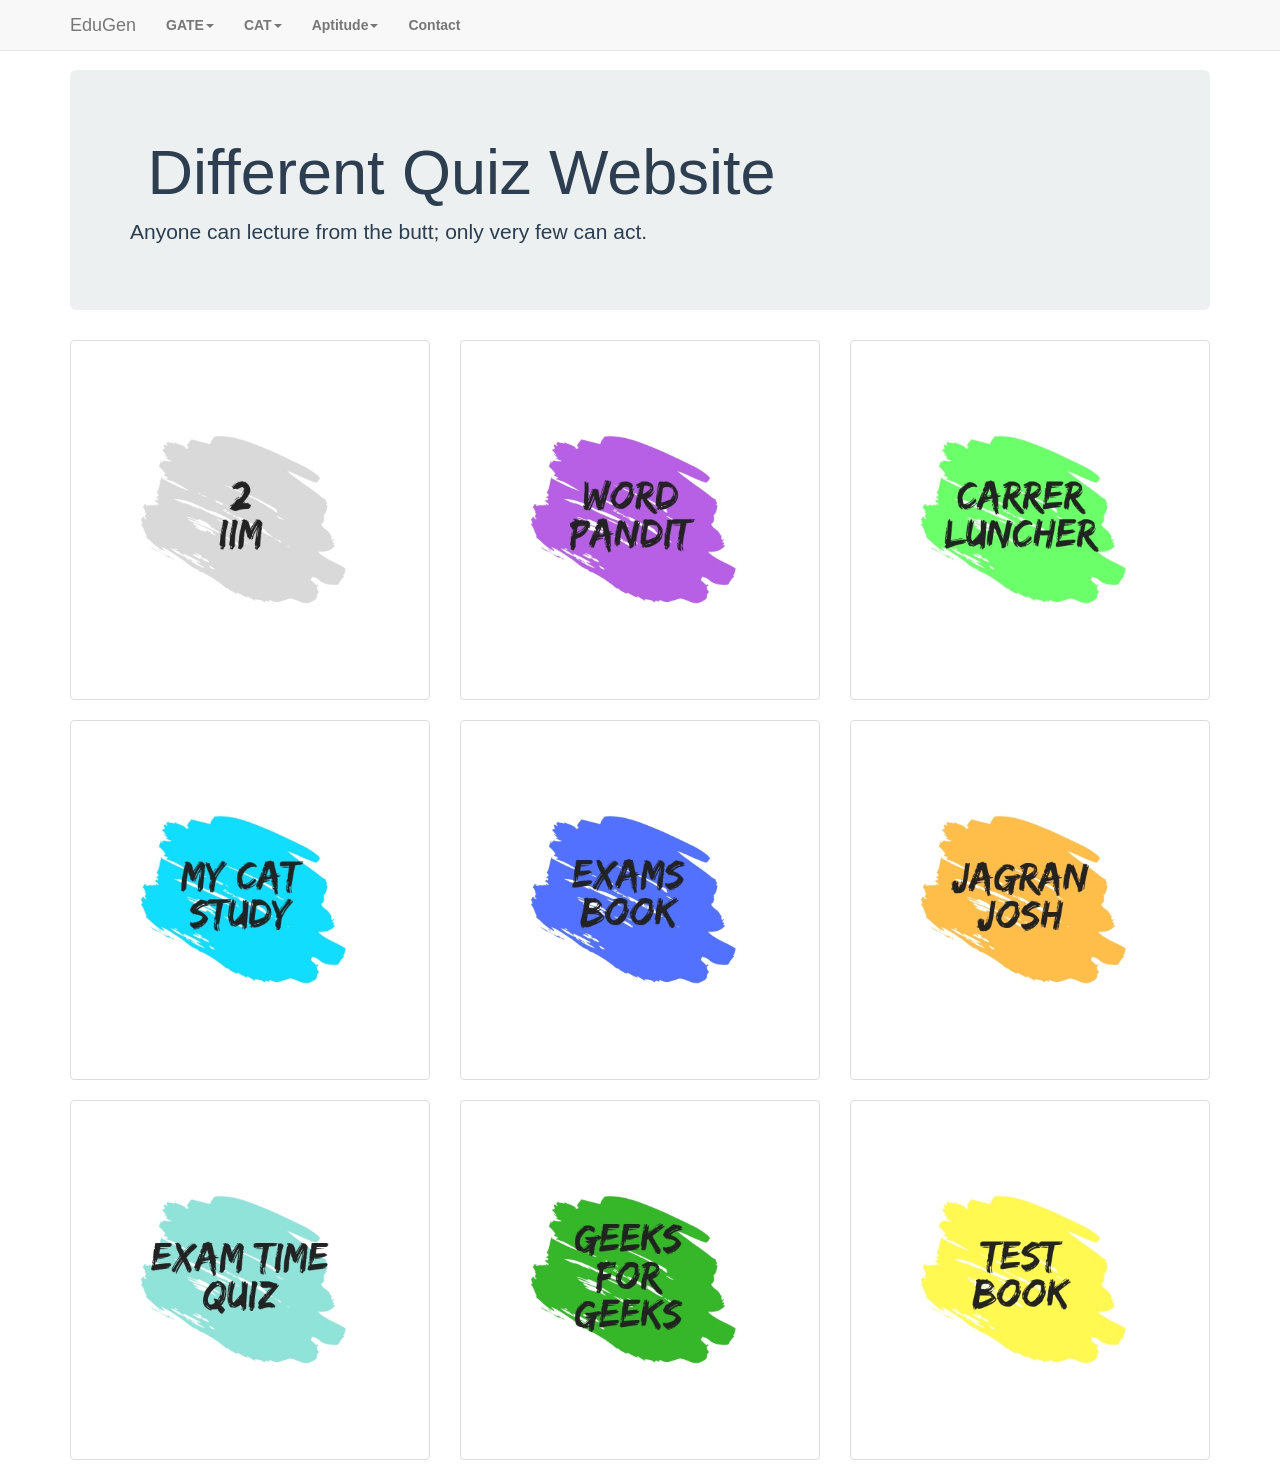
<file: quiz.html>
<!DOCTYPE html>
<html>
<head>
	<title>Quiz</title>
	<link rel="stylesheet" type="text/css" href="https://maxcdn.bootstrapcdn.com/bootstrap/3.3.5/css/bootstrap.min.css">
  <link rel="stylesheet" type="text/css" href="https://maxcdn.bootstrapcdn.com/font-awesome/4.4.0/css/font-awesome.min.css">
  <script type="text/javascript"src="https://code.jquery.com/jquery-3.3.1.min.js"></script>
  <link rel="stylesheet" type="text/css" href="">
</head>
<style type="text/css">
  #a
  {
    font:bold;
  }
  body { padding-top: 70px;

    background: url(https://cuttriss.co.nz/wp-content/uploads/2016/11/green-triangle-3.png);
    background-size: cover;
   background-position: center;



   }
    .jumbotron {
      color: #2c3e50;
      background: #ecf0f1;

    }
</style>
<body>
 <nav class="navbar navbar-default navbar-fixed-top">
  <div class="container">
<div class="navbar-header">
   <button type="button" class="navbar-toggle collapsed" data-toggle="collapse" data-target="#bs-example-navbar-collapse-1" aria-expanded="false">
        <span class="sr-only">Toggle navigation</span>
        <span class="icon-bar"></span>
        <span class="icon-bar"></span>
        <span class="icon-bar"></span>
      </button>
  <a class="navbar-brand" href="edugen.html" target="_top"><span class="r">EduGen</span></a>
</div>
<div class="collapse navbar-collapse" id="bs-example-navbar-collapse-1">
<ul class="nav navbar-nav navbar-left">

   <li class="dropdown">
   <a href="#" class="dropdown-toggle" data-toggle="dropdown" role="button" aria-haspopup="true" aria-expanded="false"><span class="r"><b>GATE</b></span><span class="caret"></span></a>
          <ul class="dropdown-menu">
            <li><a href="rrrrr.html"><span id="a"><b>Notes</b></span></a></li>
            <li><a href="https://ebooks.careerlauncher.com/store/eBooks/GATE"><span id="a"><b>Books</b></span></a></li>
            <li><a href="gallery.html"><span id="a"><b>Video Lecture</b></span></a></li>
            <li><a href="p.html"><span id="a"><b>Pervious Papers</b></span></a></li>
          </ul>
        </li>
<li class="dropdown">
   <a href="#" class="dropdown-toggle" data-toggle="dropdown" role="button" aria-haspopup="true" aria-expanded="false"><span class="r"><b>CAT</b></span><span class="caret"></span></a>
          <ul class="dropdown-menu">
            <li><a href="cat.html"><b>Notes</b></a></li>
            <li><a href="books.html"><b>Books</b></a></li>
            <li><a href="catv.html"><b>Video Lecture</b></a></li>
          </ul>
        </li>

  <li class="dropdown">
   <a href="#" class="dropdown-toggle" data-toggle="dropdown" role="button" aria-haspopup="true" aria-expanded="false"><span class="r"><b>Aptitude</b></span><span class="caret"></span></a>
          <ul class="dropdown-menu">
            <li><a href="#"></a></li>
            <li><a href="aptitude.html"><b>Books</b></a></li>
            <li><a href="Aptitude_v.html"><b>Video Lecture</b></a></li>

          </ul>
        </li>
  <li><a href="contact.html"><span class="r"><b>Contact<b></span></a></li>

</div>
</div>
  </nav>

  <div class="container">

  <div class="jumbotron">
    <h1><i  class="glyphicon glyphicon-facetime-list"></i></span>  Different Quiz Website </h1>
    <p>Anyone can lecture from the butt; only very few can act.</p>
  </div>

    <div class="row">
      <div class="col-lg-4 col-sm-6">
        <div class="thumbnail">
        	<a href="https://iim-cat-questions-answers.2iim.com/">
          <img src="img/e9.jpg">
          </a>
        </div>
      </div>
      <div class="col-lg-4 col-sm-6">
        <div class="thumbnail">
        	<a href="https://wordpandit.com/aptitude/">
          <img src="img/e8.jpg">
          </a>
        </div>
      </div>
      <div class="col-lg-4 col-sm-6">
        <div class="thumbnail">
        	<a href="https://www.careerlauncher.com/">
          <img src="img/e1.jpg">
          </a>
        </div>
      </div>
      <div class="col-lg-4 col-sm-6">

        <div class="thumbnail">
        	<a href="www.mycatstudy.com/Sample-test-with-feedback.asp">
          <img src="img/e2.jpg">
          </a>
        </div>
      </div>
      <div class="col-lg-4 col-sm-6">
        <div class="thumbnail">
        	<a href="https://www.examsbook.com/tests/list">
          <img src="img/e3.jpg">
          </a>
        </div>
      </div>
      <div class="col-lg-4 col-sm-6">
        <div class="thumbnail">
        	<a href="https://quiz.jagranjosh.com/">
          <img src="img/e4.jpg">
          </a>
        </div>
      </div>
      <div class="col-lg-4 col-sm-6">
        <div class="thumbnail">
          <a href="http://examtimequiz.com/"></a>
          <img src="img/e5.jpg">
          </a>
        </div>
      </div>
      <div class="col-lg-4 col-sm-6">
        <div class="thumbnail">
        	<a href="https://www.geeksforgeeks.org/quiz-corner-gq/">
          <img src="img/e6.jpg">
          </a>
        </div>
      </div>
      <div class="col-lg-4 col-sm-6">
        <div class="thumbnail">
        	<a href="https://testbook.com/">
          <img src="img/e7.jpg">
          </a>
      </div>
    </div>
  </div>

<script src="https://code.jquery.com/jquery-2.1.4.js"></script>
<script src="https://maxcdn.bootstrapcdn.com/bootstrap/3.3.5/js/bootstrap.min.js"></script>
</body>
</html>
</file>
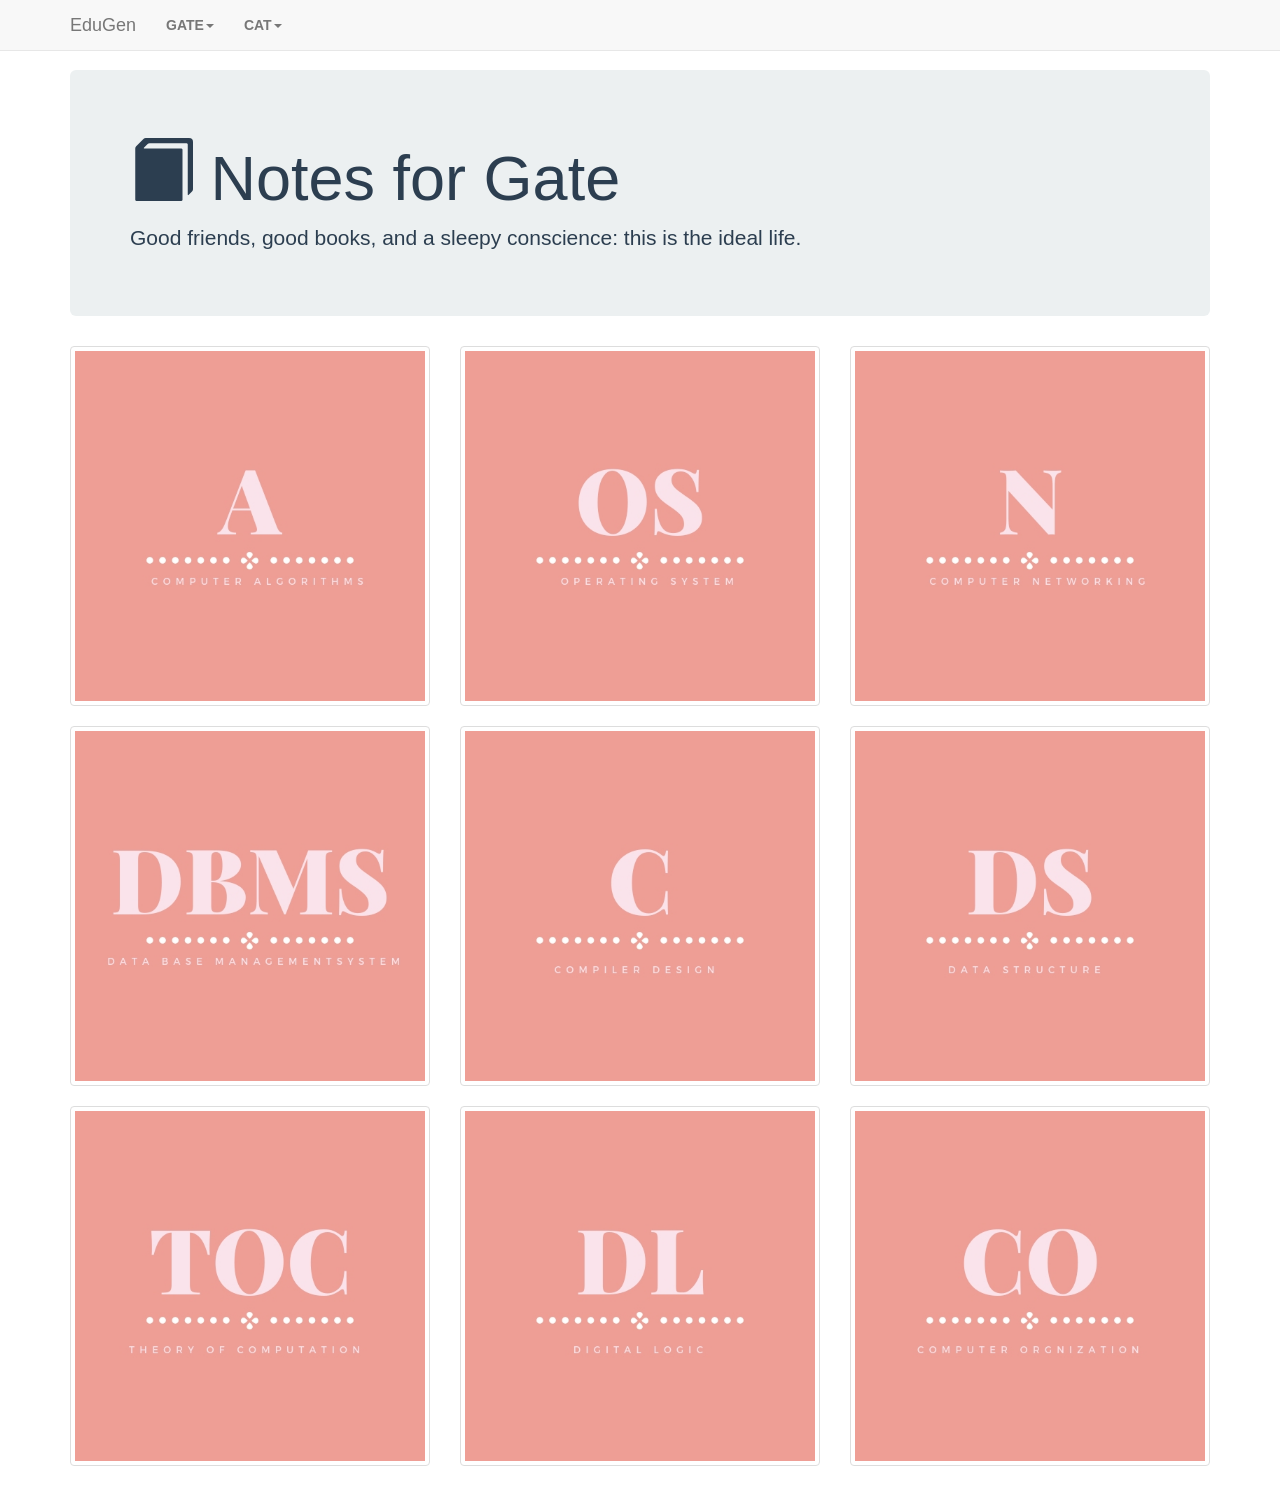
<file: rrrrr.html>
<!DOCTYPE html>
<html>
<head>
	<title>Notes</title>
	<link rel="stylesheet" type="text/css" href="https://maxcdn.bootstrapcdn.com/bootstrap/3.3.5/css/bootstrap.min.css">
  <link rel="stylesheet" type="text/css" href="https://maxcdn.bootstrapcdn.com/font-awesome/4.4.0/css/font-awesome.min.css">
  <script type="text/javascript"src="https://code.jquery.com/jquery-3.3.1.min.js"></script>
  <link rel="stylesheet" type="text/css" href="">
</head>
<style type="text/css">
  #a
  {
    font:bold;
  }
  body { padding-top: 70px;
    background: url(https://cuttriss.co.nz/wp-content/uploads/2016/11/green-triangle-3.png);
    background-size: cover;
   background-position: center;

   }
    .jumbotron {
      color: #2c3e50;
      background: #ecf0f1;

    }
</style>
<body>
  <nav class="navbar navbar-default navbar-fixed-top">
  <div class="container">
<div class="navbar-header">
   <button type="button" class="navbar-toggle collapsed" data-toggle="collapse" data-target="#bs-example-navbar-collapse-1" aria-expanded="false">
        <span class="sr-only">Toggle navigation</span>
        <span class="icon-bar"></span>
        <span class="icon-bar"></span>
        <span class="icon-bar"></span>
      </button>
  <a class="navbar-brand" href="edugen.html" target="_top"><span class="r">EduGen</span></a>
</div>
<div class="collapse navbar-collapse" id="bs-example-navbar-collapse-1">
<ul class="nav navbar-nav navbar-left">
   <li class="dropdown">
   <a href="#" class="dropdown-toggle" data-toggle="dropdown" role="button" aria-haspopup="true" aria-expanded="false"><span class="r"><b>GATE</b></span><span class="caret"></span></a>
          <ul class="dropdown-menu">
            <li><a href="https://ebooks.careerlauncher.com/store/eBooks/GATE"><span id="a"><b>Books</b></span></a></li>
            <li><a href="gallery.html"><span id="a"><b>Video Lecture</b></span></a></li>
            <li><a href="p.html"><span id="a"><b>Pervious Papers</b></span></a></li>
          </ul>
        </li>
<li class="dropdown">
   <a href="#" class="dropdown-toggle" data-toggle="dropdown" role="button" aria-haspopup="true" aria-expanded="false"><span class="r"><b>CAT</b></span><span class="caret"></span></a>
          <ul class="dropdown-menu">
            <li><a href="cat.html"><b>Notes</b></a></li>
            <li><a href="books.html"><b>Books</b></a></li>
            <li><a href="catv.html"><b>Video Lecture</b></a></li>

</li>

</div>
</div>
  </nav>

  <div class="container">

  <div class="jumbotron">
    <h1><i  class="glyphicon glyphicon-book"></i></span>  Notes for Gate</h1>
    <p>Good friends, good books, and a sleepy conscience: this is the ideal life.</p>
  </div>

    <div class="row">
      <div class="col-lg-4 col-sm-6">
        <div class="thumbnail">
        	<a href="https://drive.google.com/file/d/1Isb7scM_5voV3e83VfNidpshEF49SMit/view">
          <img src="img\algo.jpg">
          </a>
        </div>
      </div>
      <div class="col-lg-4 col-sm-6">
        <div class="thumbnail">
        	<a href="https://drive.google.com/file/d/1YsL0xH1IC28BDI1QNsn_dyJGB24UJpyN/view">
          <img src="img\db.jpg">
          </a>
        </div>
      </div>
      <div class="col-lg-4 col-sm-6">
        <div class="thumbnail">
        	<a href="https://drive.google.com/file/d/1FYwM5tWv7AQCQ83owAXvuCPBCknu5DAk/view">
          <img src="img\network.jpg">
          </a>
        </div>
      </div>
      <div class="col-lg-4 col-sm-6">

        <div class="thumbnail">
        	<a href="https://drive.google.com/file/d/1_ES0dGfah3SWZXaE9DSt89XNn4RODmmX/view">
          <img src="img\db_img.jpg">
          </a>
        </div>
      </div>
      <div class="col-lg-4 col-sm-6">
        <div class="thumbnail">
        	<a href="https://drive.google.com/file/d/1_h8Q_JTmMXZH0Knvqx-5R6uWT2zuMBbx/view">
          <img src="img\c.jpg">
          </a>
        </div>
      </div>
      <div class="col-lg-4 col-sm-6">
        <div class="thumbnail">
        	<a href="https://drive.google.com/file/d/1nxRILSb6jwlV1jt0aMZ4rTa8ez1USEOB/view">
          <img src="img\ds.jpg">
          </a>
        </div>
      </div>
      <div class="col-lg-4 col-sm-6">
        <div class="thumbnail">
        	<a href="https://drive.google.com/file/d/1QSnU2v08JvVh85x4ANgCY2O_sx43hSgQ/view">
          <img src="img\toc.jpg">
          </a>
        </div>
      </div>
      <div class="col-lg-4 col-sm-6">
        <div class="thumbnail">
        	<a href="https://drive.google.com/file/d/1G_-yxazjRCQBYVA41UkF7qX2fcvXqrZe/view">
          <img src="img\dl.jpg">
          </a>
        </div>
      </div>
      <div class="col-lg-4 col-sm-6">
        <div class="thumbnail">
        	<a href="https://drive.google.com/file/d/14l9ZzHwOwmHWwV9938eP1XCYnGzswWAG/view">
          <img src="img\co.jpg">
          </a>
      </div>
    </div>
  </div>

<script src="https://code.jquery.com/jquery-2.1.4.js"></script>
<script src="https://maxcdn.bootstrapcdn.com/bootstrap/3.3.5/js/bootstrap.min.js"></script>
</body>
</html>
</file>
